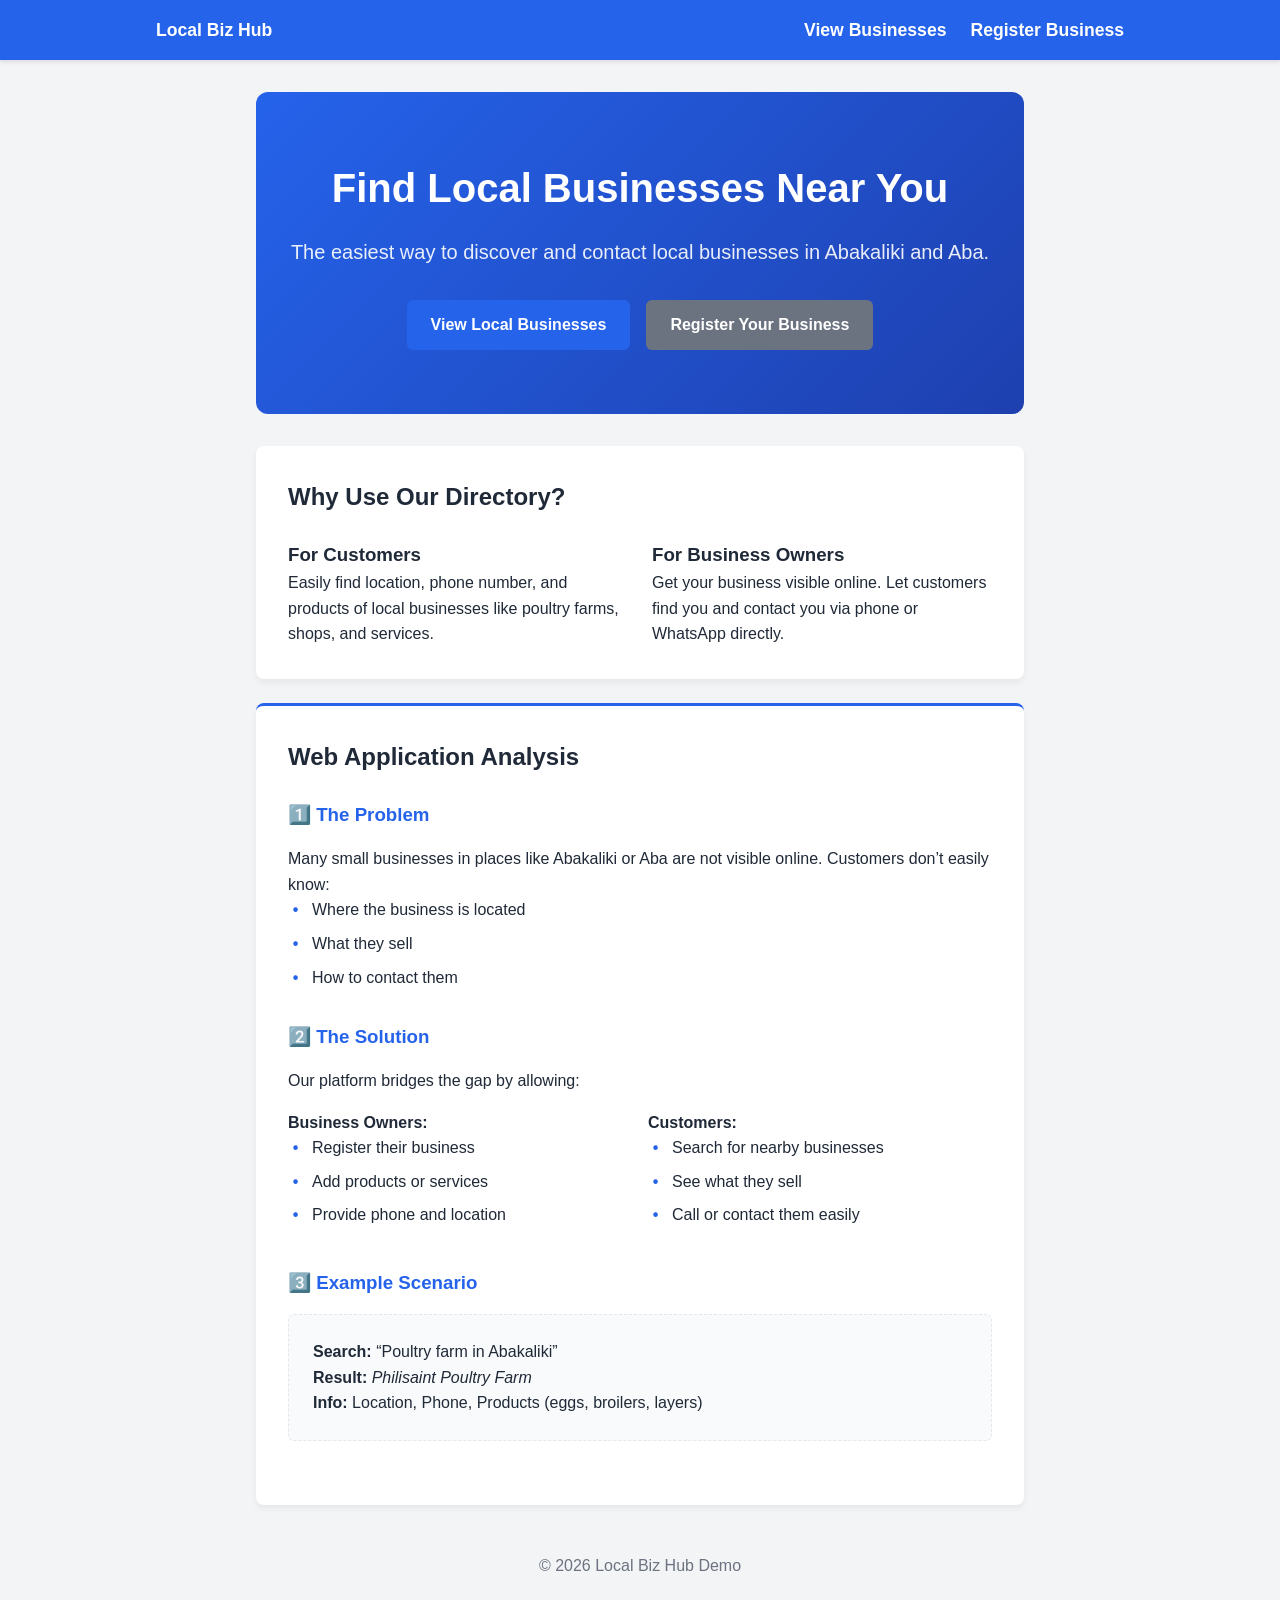
<file: ebbu fintech/index.html>
<!DOCTYPE html>
<html lang="en">

<head>
    <meta charset="UTF-8">
    <meta name="viewport" content="width=device-width, initial-scale=1.0">
    <title>Local Biz Hub | Abakaliki & Aba</title>
    <link rel="stylesheet" href="style.css">
</head>

<body>
    <header>
        <nav>
            <a href="index.html">Local Biz Hub</a>
            <div class="nav-links">
                <a href="listings.html">View Businesses</a>
                <a href="register.html">Register Business</a>
            </div>
        </nav>
    </header>

    <div class="container">
        <section class="hero">
            <h1>Find Local Businesses Near You</h1>
            <p>The easiest way to discover and contact local businesses in Abakaliki and Aba.</p>
            <div class="actions">
                <a href="listings.html" class="btn">View Local Businesses</a>
                <a href="register.html" class="btn btn-secondary">Register Your Business</a>
            </div>
        </section>

        <section class="card">
            <h2>Why Use Our Directory?</h2>
            <div style="display: grid; grid-template-columns: repeat(auto-fit, minmax(200px, 1fr)); gap: 1.5rem;">
                <div>
                    <h3>For Customers</h3>
                    <p>Easily find location, phone number, and products of local businesses like poultry farms, shops,
                        and services.</p>
                </div>
                <div>
                    <h3>For Business Owners</h3>
                    <p>Get your business visible online. Let customers find you and contact you via phone or WhatsApp
                        directly.</p>
                </div>
            </div>
        </section>

        <section class="card analysis-section">
            <h2>Web Application Analysis</h2>

            <div class="analysis-item">
                <h3>1️⃣ The Problem</h3>
                <p>Many small businesses in places like Abakaliki or Aba are not visible online. Customers don’t easily
                    know:</p>
                <ul class="analysis-list">
                    <li>Where the business is located</li>
                    <li>What they sell</li>
                    <li>How to contact them</li>
                </ul>
            </div>

            <div class="analysis-item">
                <h3>2️⃣ The Solution</h3>
                <p>Our platform bridges the gap by allowing:</p>
                <div
                    style="display: grid; grid-template-columns: repeat(auto-fit, minmax(300px, 1fr)); gap: 1rem; margin-top: 1rem;">
                    <div>
                        <strong>Business Owners:</strong>
                        <ul class="analysis-list">
                            <li>Register their business</li>
                            <li>Add products or services</li>
                            <li>Provide phone and location</li>
                        </ul>
                    </div>
                    <div>
                        <strong>Customers:</strong>
                        <ul class="analysis-list">
                            <li>Search for nearby businesses</li>
                            <li>See what they sell</li>
                            <li>Call or contact them easily</li>
                        </ul>
                    </div>
                </div>
            </div>

            <div class="analysis-item">
                <h3>3️⃣ Example Scenario</h3>
                <div class="example-box">
                    <p><strong>Search:</strong> “Poultry farm in Abakaliki”</p>
                    <p><strong>Result:</strong> <em>Philisaint Poultry Farm</em></p>
                    <p><strong>Info:</strong> Location, Phone, Products (eggs, broilers, layers)</p>
                </div>
            </div>
        </section>
    </div>

    <footer style="text-align: center; margin-top: 2rem; padding: 1rem; color: #6b7280;">
        &copy; 2026 Local Biz Hub Demo
    </footer>
</body>

</html>
</file>
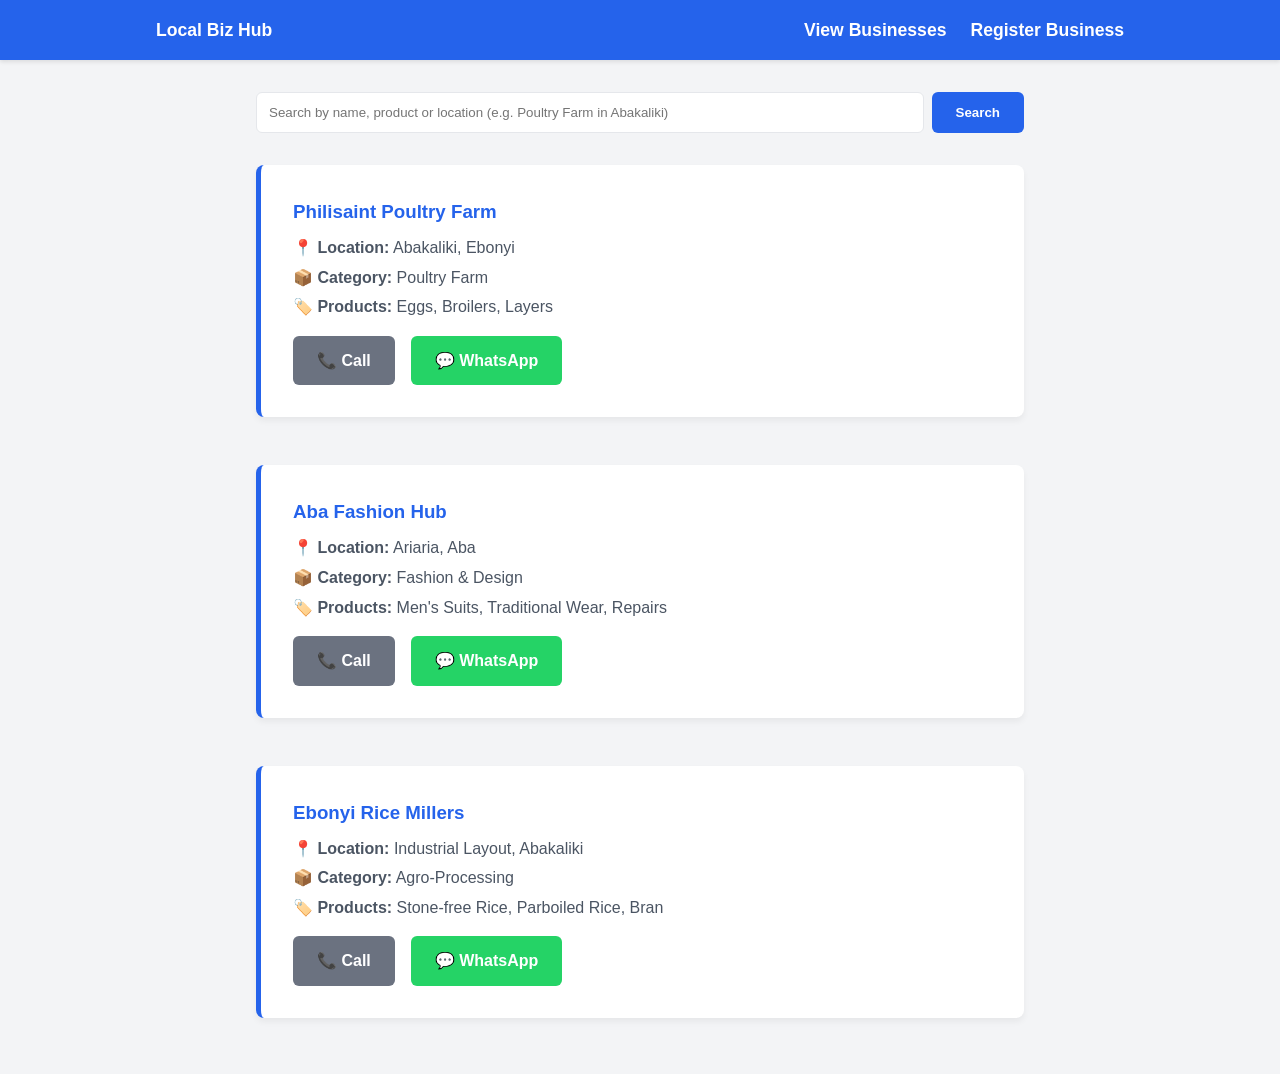
<file: ebbu fintech/listings.html>
<!DOCTYPE html>
<html lang="en">
<head>
    <meta charset="UTF-8">
    <meta name="viewport" content="width=device-width, initial-scale=1.0">
    <title>Business Directory | Search Local Businesses</title>
    <link rel="stylesheet" href="style.css">
</head>
<body>
    <header>
        <nav>
            <a href="index.html">Local Biz Hub</a>
            <div class="nav-links">
                <a href="listings.html">View Businesses</a>
                <a href="register.html">Register Business</a>
            </div>
        </nav>
    </header>

    <div class="container">
        <div class="search-bar">
            <input type="text" id="searchInput" placeholder="Search by name, product or location (e.g. Poultry Farm in Abakaliki)">
            <button id="searchBtn" class="btn">Search</button>
        </div>

        <div id="businessListings" class="business-list">
            <!-- Businesses will be loaded here dynamically by JavaScript -->
            <p style="text-align: center; color: #6b7280; grid-column: 1/-1;">Loading businesses...</p>
        </div>
    </div>

    <script src="script.js"></script>
</body>
</html>
</file>
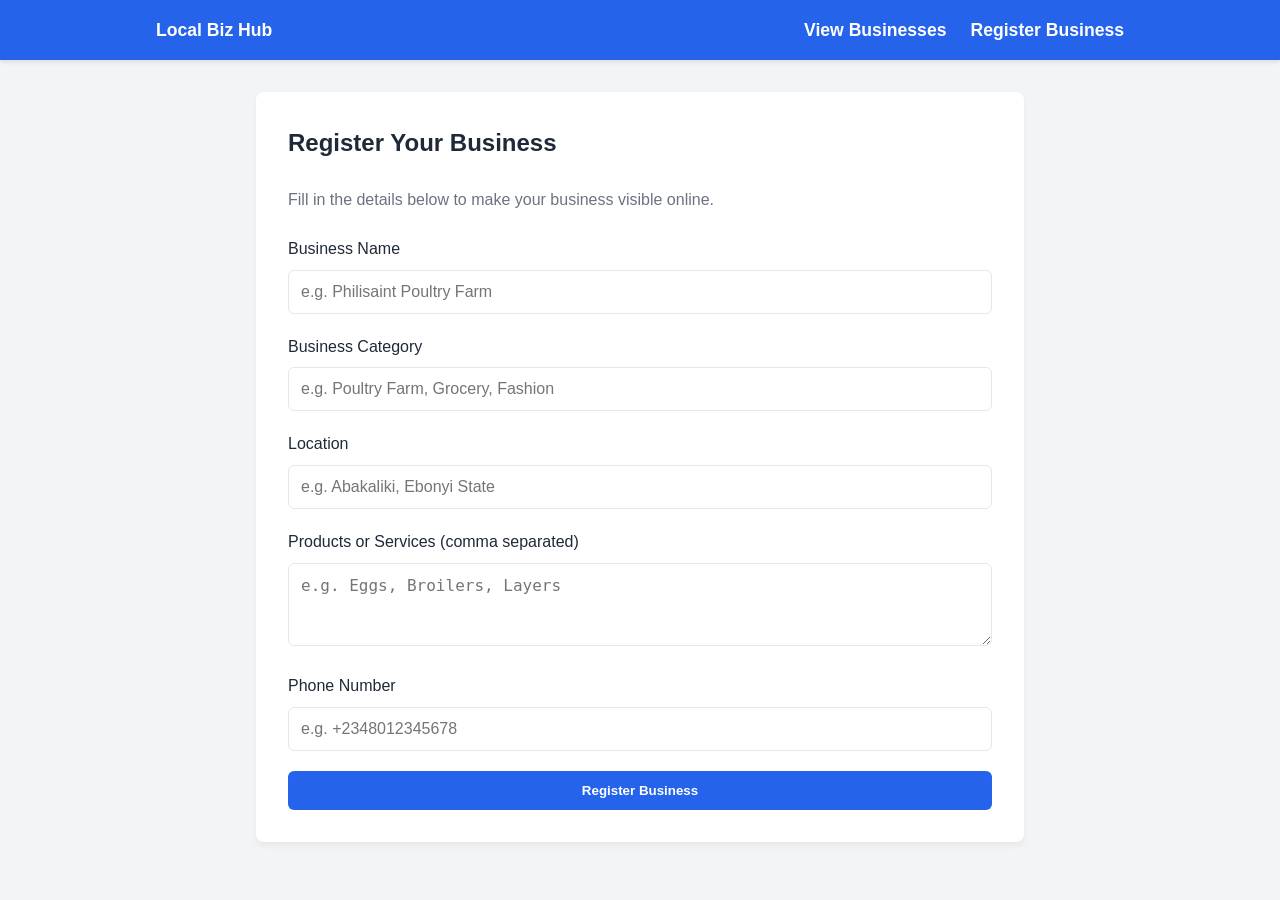
<file: ebbu fintech/register.html>
<!DOCTYPE html>
<html lang="en">
<head>
    <meta charset="UTF-8">
    <meta name="viewport" content="width=device-width, initial-scale=1.0">
    <title>Register Business | LocalBiz Directory</title>
    <link rel="stylesheet" href="style.css">
</head>
<body>
    <header>
        <nav>
            <a href="index.html">Local Biz Hub</a>
            <div class="nav-links">
                <a href="listings.html">View Businesses</a>
                <a href="register.html">Register Business</a>
            </div>
        </nav>
    </header>

    <div class="container">
        <div class="card">
            <h2>Register Your Business</h2>
            <p style="margin-bottom: 1.5rem; color: #6b7280;">Fill in the details below to make your business visible online.</p>
            
            <form id="registerForm">
                <div class="form-group">
                    <label for="businessName">Business Name</label>
                    <input type="text" id="businessName" placeholder="e.g. Philisaint Poultry Farm" required>
                </div>
                
                <div class="form-group">
                    <label for="category">Business Category</label>
                    <input type="text" id="category" placeholder="e.g. Poultry Farm, Grocery, Fashion" required>
                </div>

                <div class="form-group">
                    <label for="location">Location</label>
                    <input type="text" id="location" placeholder="e.g. Abakaliki, Ebonyi State" required>
                </div>

                <div class="form-group">
                    <label for="products">Products or Services (comma separated)</label>
                    <textarea id="products" rows="3" placeholder="e.g. Eggs, Broilers, Layers" required></textarea>
                </div>

                <div class="form-group">
                    <label for="phone">Phone Number</label>
                    <input type="tel" id="phone" placeholder="e.g. +2348012345678" required>
                </div>

                <button type="submit" class="btn" style="width: 100%;">Register Business</button>
            </form>
            <div id="successMessage" style="display: none; color: green; margin-top: 1rem; text-align: center; font-weight: bold;">
                Business Registered Successfully!
            </div>
        </div>
    </div>

    <script src="script.js"></script>
</body>
</html>
</file>
<file: ebbu fintech/style.css>
:root {
    --primary-color: #2563eb;
    --secondary-color: #1e40af;
    --text-color: #1f2937;
    --bg-color: #f3f4f6;
    --card-bg: #ffffff;
    --border-color: #e5e7eb;
}

* {
    box-sizing: border-box;
    margin: 0;
    padding: 0;
}

body {
    font-family: 'Inter', -apple-system, BlinkMacSystemFont, 'Segoe UI', Roboto, sans-serif;
    line-height: 1.6;
    color: var(--text-color);
    background-color: var(--bg-color);
    padding-bottom: 2rem;
}

header {
    background-color: var(--primary-color);
    color: white;
    padding: 1rem 0;
    box-shadow: 0 2px 4px rgba(0, 0, 0, 0.1);
    margin-bottom: 2rem;
}

nav {
    max-width: 1000px;
    margin: 0 auto;
    display: flex;
    justify-content: space-between;
    align-items: center;
    padding: 0 1rem;
}

nav a {
    color: white;
    text-decoration: none;
    font-weight: 600;
    font-size: 1.1rem;
}

.nav-links {
    display: flex;
    gap: 1.5rem;
}

.container {
    max-width: 800px;
    margin: 0 auto;
    padding: 0 1rem;
}

h1,
h2 {
    margin-bottom: 1.5rem;
}

.card {
    background: var(--card-bg);
    padding: 2rem;
    border-radius: 8px;
    box-shadow: 0 4px 6px rgba(0, 0, 0, 0.05);
    margin-bottom: 1.5rem;
}

.btn {
    display: inline-block;
    padding: 0.75rem 1.5rem;
    background-color: var(--primary-color);
    color: white;
    text-decoration: none;
    border-radius: 6px;
    font-weight: 600;
    transition: background-color 0.2s;
    border: none;
    cursor: pointer;
}

.btn:hover {
    background-color: var(--secondary-color);
}

.btn-secondary {
    background-color: #6b7280;
}

.btn-secondary:hover {
    background-color: #4b5563;
}

.form-group {
    margin-bottom: 1.25rem;
}

.form-group label {
    display: block;
    margin-bottom: 0.5rem;
    font-weight: 500;
}

.form-group input,
.form-group textarea {
    width: 100%;
    padding: 0.75rem;
    border: 1px solid var(--border-color);
    border-radius: 6px;
    font-size: 1rem;
}

.search-bar {
    display: flex;
    gap: 0.5rem;
    margin-bottom: 2rem;
}

.search-bar input {
    flex-grow: 1;
    padding: 0.75rem;
    border: 1px solid var(--border-color);
    border-radius: 6px;
}

.business-list {
    display: grid;
    gap: 1.5rem;
}

.business-card {
    border-left: 5px solid var(--primary-color);
}

.business-card h3 {
    margin-bottom: 0.5rem;
    color: var(--primary-color);
}

.business-card p {
    margin-bottom: 0.25rem;
    color: #4b5563;
}

.contact-links {
    margin-top: 1rem;
    display: flex;
    gap: 1rem;
}

.hero {
    text-align: center;
    padding: 4rem 1rem;
    background: linear-gradient(135deg, var(--primary-color), var(--secondary-color));
    color: white;
    border-radius: 12px;
    margin-bottom: 2rem;
}

.hero h1 {
    font-size: 2.5rem;
    margin-bottom: 1rem;
}

.hero p {
    font-size: 1.25rem;
    margin-bottom: 2rem;
    opacity: 0.9;
}

.actions {
    display: flex;
    justify-content: center;
    gap: 1rem;
}

.analysis-section {
    border-top: 3px solid var(--primary-color);
}

.analysis-item {
    margin-bottom: 2rem;
}

.analysis-item h3 {
    color: var(--primary-color);
    margin-bottom: 1rem;
    display: flex;
    align-items: center;
    gap: 0.5rem;
}

.analysis-list {
    list-style: none;
    padding-left: 1.5rem;
}

.analysis-list li {
    position: relative;
    margin-bottom: 0.5rem;
}

.analysis-list li::before {
    content: "•";
    color: var(--primary-color);
    font-weight: bold;
    position: absolute;
    left: -1.2rem;
}

.example-box {
    background-color: #f9fafb;
    padding: 1.5rem;
    border-radius: 6px;
    border: 1px dashed var(--border-color);
}

/* Responsive Design */
@media (max-width: 768px) {
    nav {
        flex-direction: column;
        gap: 1rem;
        text-align: center;
    }

    .nav-links {
        gap: 1rem;
    }

    .hero {
        padding: 3rem 1rem;
    }

    .hero h1 {
        font-size: 2rem;
    }

    .hero p {
        font-size: 1.1rem;
    }

    .actions {
        flex-direction: column;
    }

    .btn {
        width: 100%;
        text-align: center;
    }

    .card {
        padding: 1.5rem;
    }

    .search-bar {
        flex-direction: column;
    }

    .search-bar button {
        width: 100%;
    }
}

@media (max-width: 480px) {
    .hero h1 {
        font-size: 1.75rem;
    }

    .contact-links {
        flex-direction: column;
    }

    .nav-links {
        flex-direction: column;
        width: 100%;
    }

    .nav-links a {
        display: block;
        padding: 0.5rem;
        background: rgba(255, 255, 255, 0.1);
        border-radius: 4px;
    }
}
</file>
